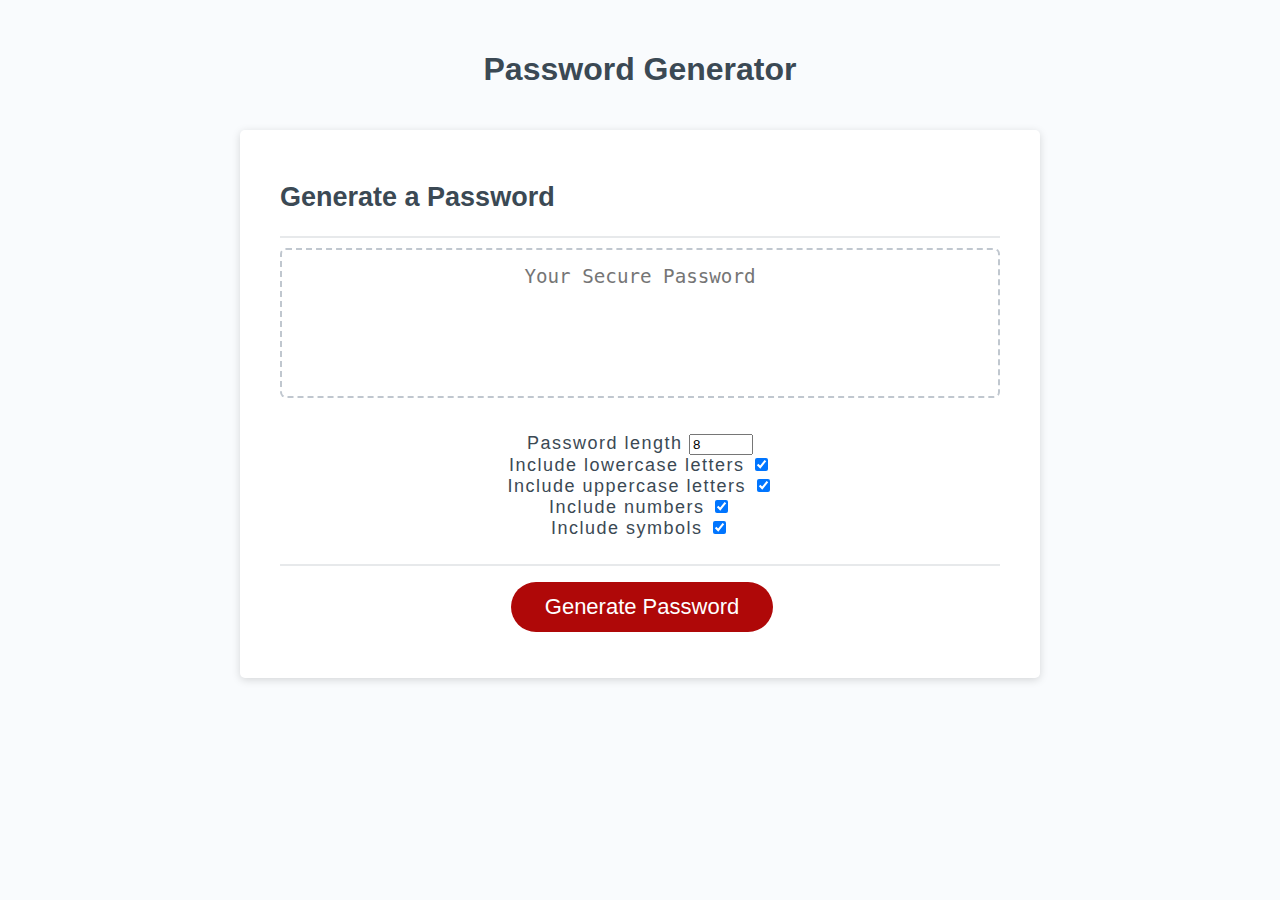
<file: index.html>
<!DOCTYPE html>
<html lang="en">
  <head>
    <meta charset="UTF-8" />
    <meta name="viewport" content="width=device-width, initial-scale=1.0" />
    <meta http-equiv="X-UA-Compatible" content="ie=edge" />
    <title>Password Generator</title>
    <link rel="stylesheet" href="Develop/style.css" />
  </head>
  <body>
    <div class="wrapper">
      <header>
        <h1>Password Generator</h1>
      </header>
      <div class="card">
        <div class="card-header">
          <h2>Generate a Password</h2>
        </div>
        <div class="card-body">
          <textarea
            readonly
            id="password"
            placeholder="Your Secure Password"
            aria-label="Generated Password"
          ></textarea>
        </div>
        <div class="criteria">
          <div>
            <label>Password length</label>
            <input type="number" id="length" min='8' max='128' value='8' />
          </div>
          <div>
            <label>Include lowercase letters</label> 
            <input type="checkbox" id="lowercase" checked />
          </div>
          <div>
            <label>Include uppercase letters</label> 
            <input type="checkbox" id="uppercase" checked />
          </div>
          <div>
            <label>Include numbers</label> 
            <input type="checkbox" id="numbers" checked />
          </div>
          <div>
            <label>Include symbols</label> 
            <input type="checkbox" id="symbols" checked />
          </div>
        </div>
        <div class="card-footer">
          <button id="generate" class="btn">Generate Password</button>
        </div>
      </div>
    </div>
    <script src="Develop/script.js"></script>
  </body>
</html>
</file>
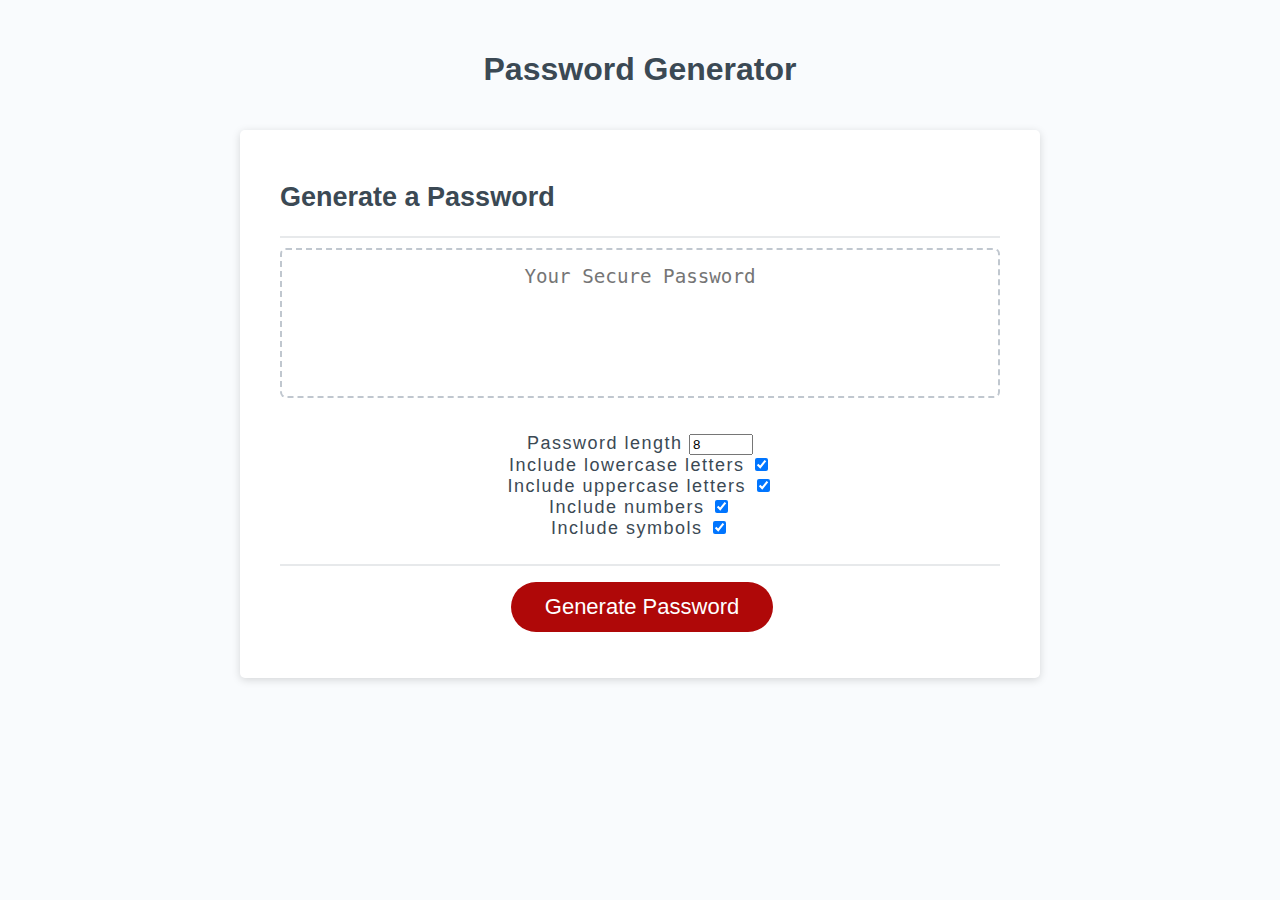
<file: Develop/index.html>
<!DOCTYPE html>
<html lang="en">
  <head>
    <meta charset="UTF-8" />
    <meta name="viewport" content="width=device-width, initial-scale=1.0" />
    <meta http-equiv="X-UA-Compatible" content="ie=edge" />
    <title>Password Generator</title>
    <link rel="stylesheet" href="style.css" />
  </head>
  <body>
    <div class="wrapper">
      <header>
        <h1>Password Generator</h1>
      </header>
      <div class="card">
        <div class="card-header">
          <h2>Generate a Password</h2>
        </div>
        <div class="card-body">
          <textarea
            readonly
            id="password"
            placeholder="Your Secure Password"
            aria-label="Generated Password"
          ></textarea>
        </div>
        <div class="criteria">
          <div>
            <label>Password length</label>
            <input type="number" id="length" min='8' max='128' value='8' />
          </div>
          <div>
            <label>Include lowercase letters</label> 
            <input type="checkbox" id="lowercase" checked />
          </div>
          <div>
            <label>Include uppercase letters</label> 
            <input type="checkbox" id="uppercase" checked />
          </div>
          <div>
            <label>Include numbers</label> 
            <input type="checkbox" id="numbers" checked />
          </div>
          <div>
            <label>Include symbols</label> 
            <input type="checkbox" id="symbols" checked />
          </div>
        </div>
        <div class="card-footer">
          <button id="generate" class="btn">Generate Password</button>
        </div>
      </div>
    </div>
    <script src="script.js"></script>
  </body>
</html>
</file>
<file: Develop/style.css>
*,
*::before,
*::after {
  box-sizing: border-box;
}

html,
body,
.wrapper {
  height: 100%;
  margin: 0;
  padding: 0;
}

body {
  font-family: sans-serif;
  background-color: #f9fbfd;
}

.wrapper {
  padding-top: 30px;
  padding-left: 20px;
  padding-right: 20px;
}

header {
  text-align: center;
  padding: 20px;
  padding-top: 0px;
  color: hsl(206, 17%, 28%);
}

.card {
  background-color: hsl(0, 0%, 100%);
  border-radius: 5px;
  border-width: 1px;
  box-shadow: rgba(0, 0, 0, 0.15) 0px 2px 8px 0px;
  color: hsl(206, 17%, 28%);
  font-size: 18px;
  margin: 0 auto;
  max-width: 800px;
  padding: 30px 40px;
}

.criteria {
  text-align: center;
  letter-spacing: 1.5px;
  padding: 25px;
}

.card-header::after {
  content: " ";
  display: block;
  width: 100%;
  background: #e7e9eb;
  height: 2px;
}

.card-body {
  min-height: 100px;
}

.card-footer {
  text-align: center;
}

.card-footer::before {
  content: " ";
  display: block;
  width: 100%;
  background: #e7e9eb;
  height: 2px;
}

.card-footer::after {
  content: " ";
  display: block;
  clear: both;
}

.btn {
  border: none;
  background-color: hsl(360, 91%, 36%);
  border-radius: 25px;
  box-shadow: rgba(0, 0, 0, 0.1) 0px 1px 6px 0px rgba(0, 0, 0, 0.2) 0px 1px 1px
    0px;
  color: hsl(0, 0%, 100%);
  display: inline-block;
  font-size: 22px;
  line-height: 22px;
  margin: 16px 16px 16px 20px;
  padding: 14px 34px;
  text-align: center;
  cursor: pointer;
}

button[disabled] {
  cursor: default;
  background: #c0c7cf;
}

.float-right {
  float: right;
}

#password {
  -webkit-appearance: none;
  -moz-appearance: none;
  appearance: none;
  border: none;
  display: block;
  width: 100%;
  padding-top: 15px;
  padding-left: 15px;
  padding-right: 15px;
  padding-bottom: 85px;
  font-size: 1.2rem;
  text-align: center;
  margin-top: 10px;
  margin-bottom: 10px;
  border: 2px dashed #c0c7cf;
  border-radius: 6px;
  resize: none;
  overflow: hidden;
}

@media (max-width: 690px) {
  .btn {
    font-size: 1rem;
    margin: 16px 0px 0px 0px;
    padding: 10px 15px;
  }

  #password {
    font-size: 1rem;
  }
}

@media (max-width: 500px) {
  .btn {
    font-size: 0.8rem;
  }
}
</file>
